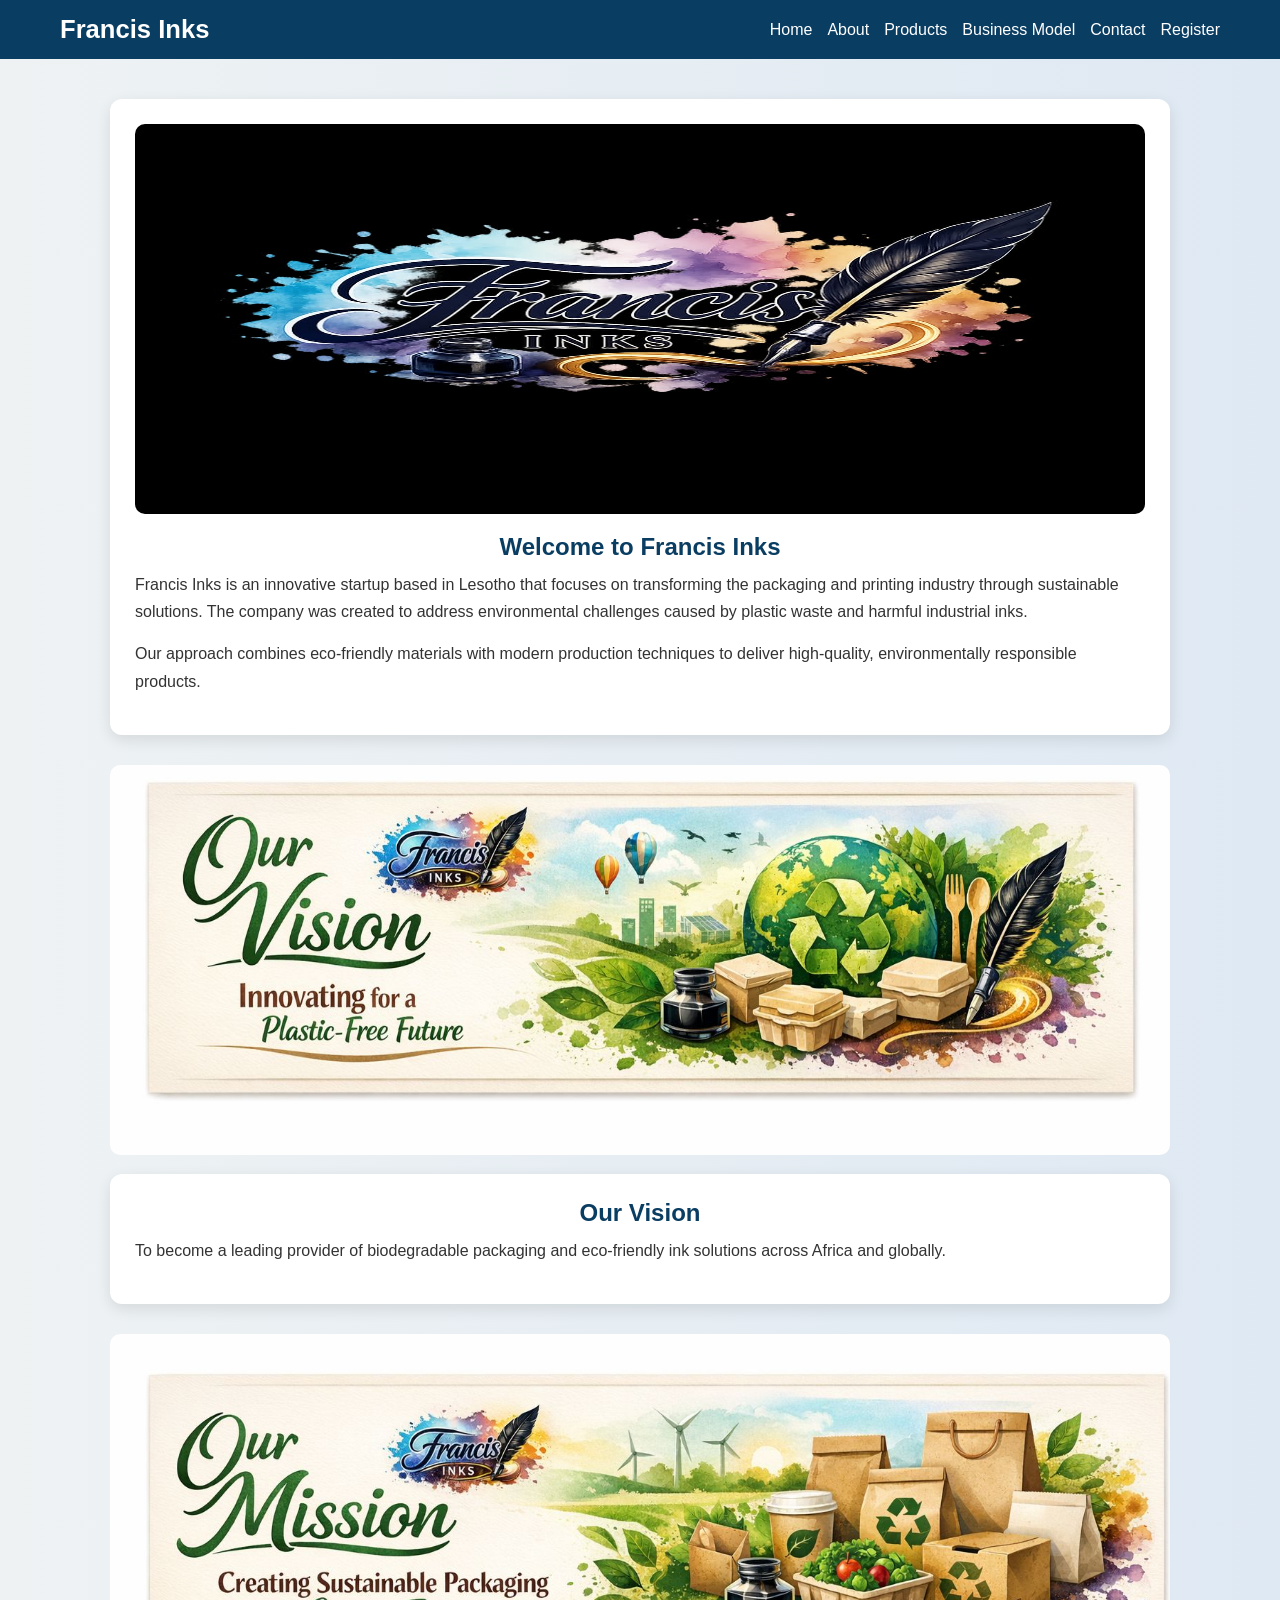
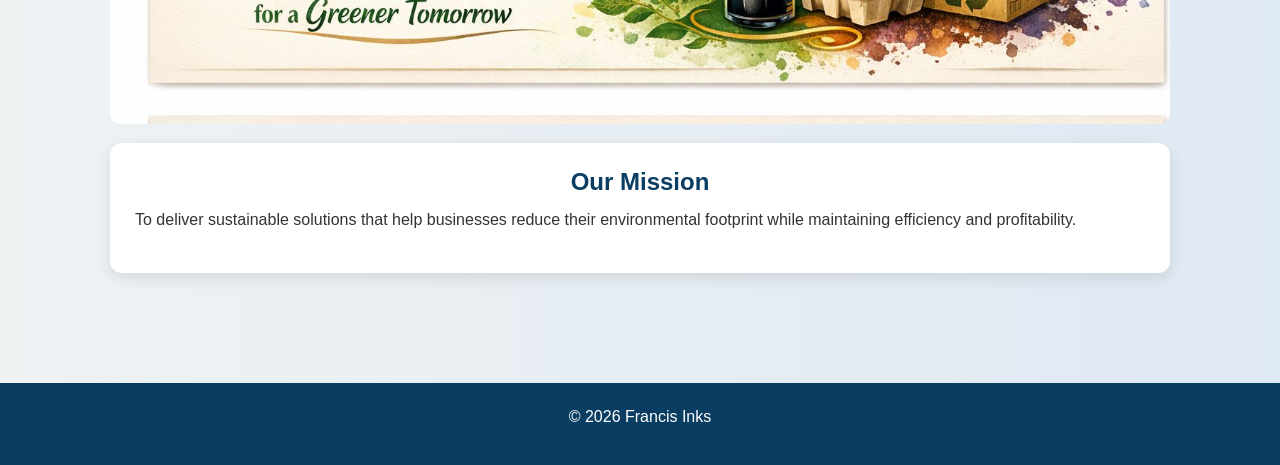
<file: index.html>
<!DOCTYPE html>
<html>
<head>
<title>Francis Inks - Home</title>
<link rel="stylesheet" href="style.css">
</head>

<body>

<header>
<nav class="navbar">
<div class="logo">Francis Inks</div>
<div class="nav-links">
<a href="index.html">Home</a>
<a href="about.html">About</a>
<a href="products.html">Products</a>
<a href="business.html">Business Model</a>
<a href="contact.html">Contact</a>
<a href="registration.html">Register</a>
</div>
</nav>
</header>

<main class="container">

<section>
<img src="wtf.jpeg" alt="Sustainability" height="390" width="600">

<h1>Welcome to Francis Inks</h1>

<p>
Francis Inks is an innovative startup based in Lesotho that focuses on transforming the packaging and printing industry through sustainable solutions. The company was created to address environmental challenges caused by plastic waste and harmful industrial inks.
</p>

<p>
Our approach combines eco-friendly materials with modern production techniques to deliver high-quality, environmentally responsible products.
</p>
</section>
<img src="k33.jpg" alt="my image" height="390" width="640">
<section>
<h2>Our Vision</h2>
<p>
To become a leading provider of biodegradable packaging and eco-friendly ink solutions across Africa and globally.
</p>
</section>

<img src="err.jpg" alt="my image" height="390" width="640">

<section>
<h2>Our Mission</h2>
<p>
To deliver sustainable solutions that help businesses reduce their environmental footprint while maintaining efficiency and profitability.
</p>
</section>

</main>

<footer>
<p>© 2026 Francis Inks</p>
</footer>

</body>
</html>
</file>
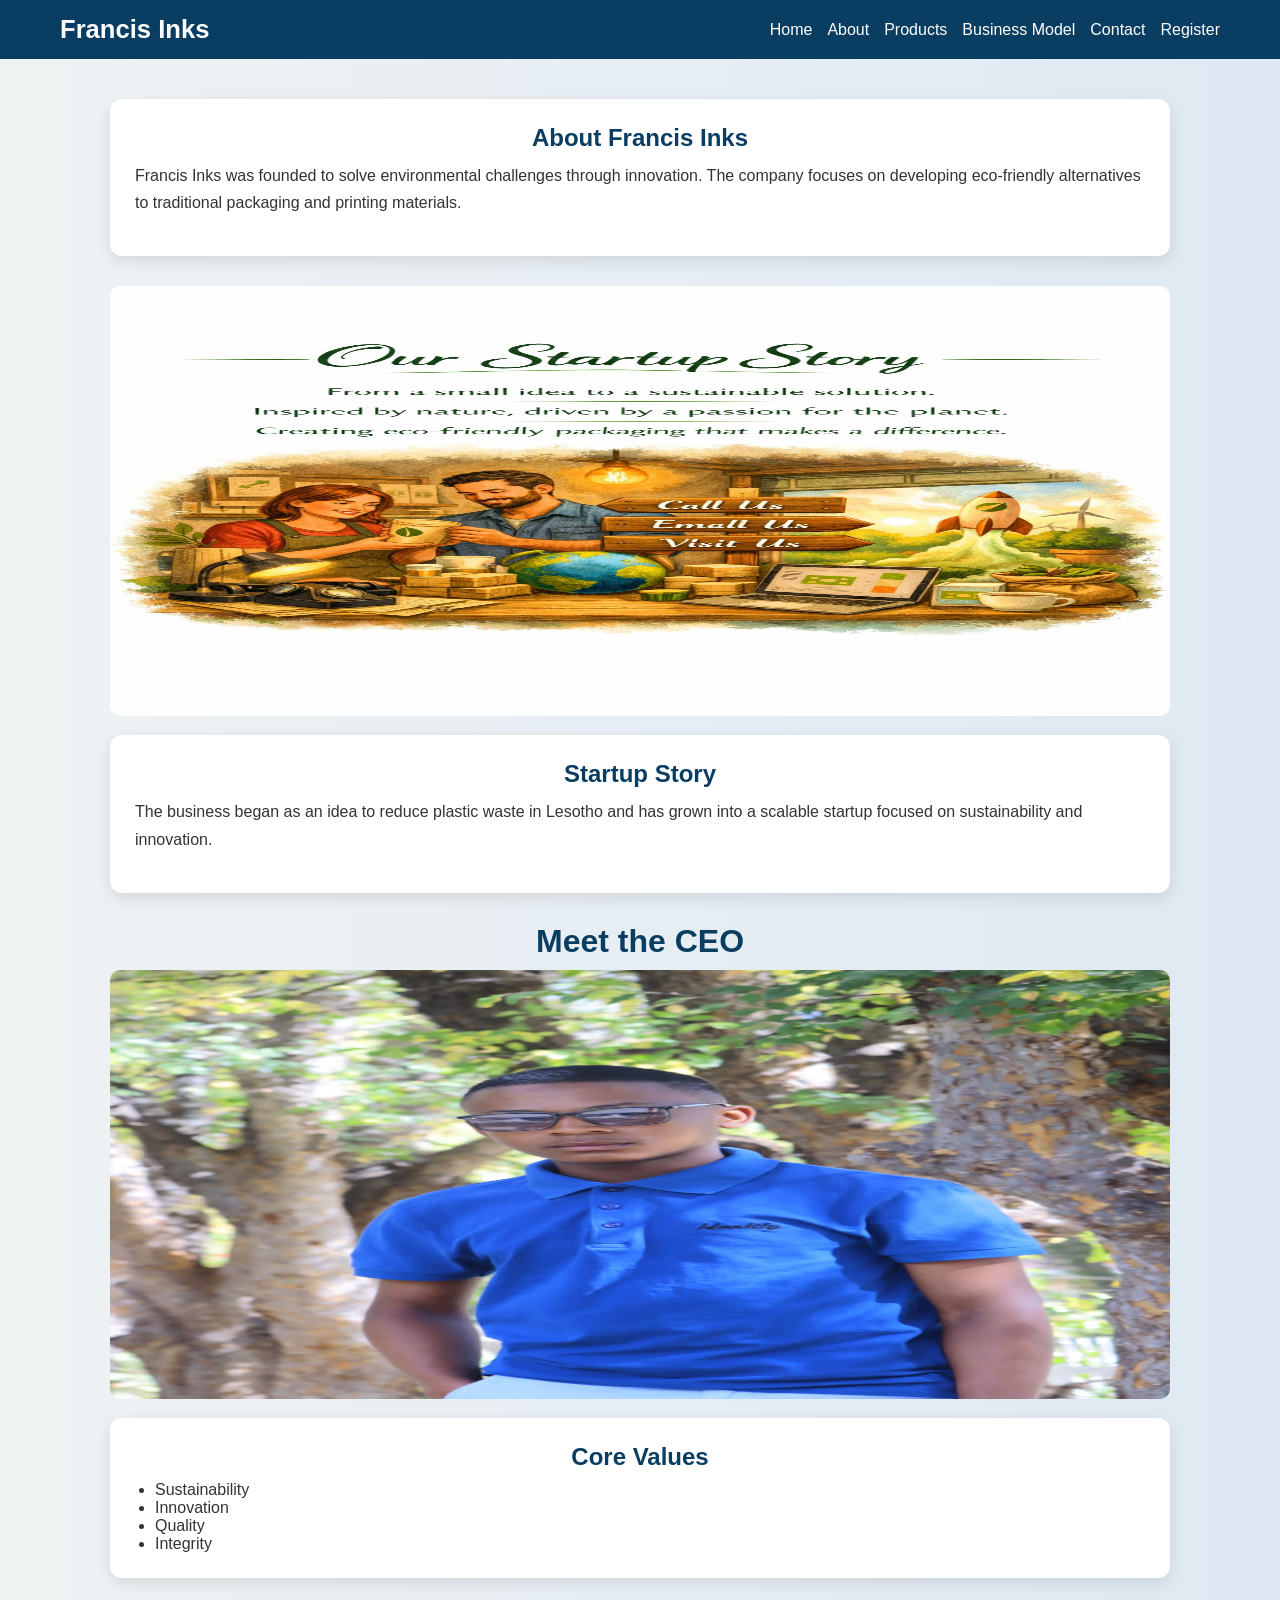
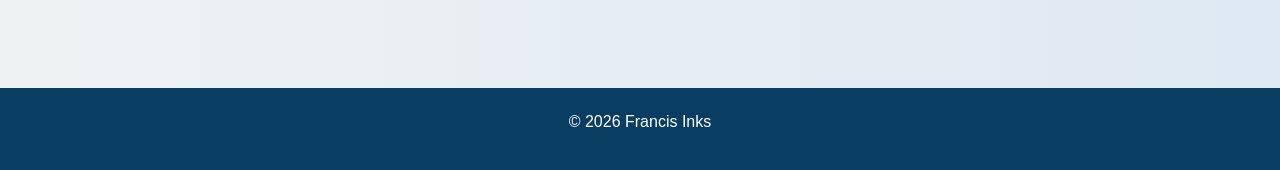
<file: about.html>
<!DOCTYPE html>
<html>
<head>
<title>About</title>
<link rel="stylesheet" href="style.css">
</head>

<body>

<header>
<nav class="navbar">
<div class="logo">Francis Inks</div>
<div class="nav-links">
<a href="index.html">Home</a>
<a href="about.html">About</a>
<a href="products.html">Products</a>
<a href="business.html">Business Model</a>
<a href="contact.html">Contact</a>
<a href="registration.html">Register</a>
</div>
</nav>
</header>

<main class="container">

<section>
<h1>About Francis Inks</h1>

<p>
Francis Inks was founded to solve environmental challenges through innovation. The company focuses on developing eco-friendly alternatives to traditional packaging and printing materials.
</p>
</section>
 <img src="asu.jpeg" alt="my image" height="430" width="600">

<section>
<h2>Startup Story</h2>
<p>
The business began as an idea to reduce plastic waste in Lesotho and has grown into a scalable startup focused on sustainability and innovation.
</p>
</section>

<h1><center>Meet the CEO</center></h1>
<img src="999.jpg" alt="my image" height="429" width="590">

<section>
<h2>Core Values</h2>
<ul>
<li>Sustainability</li>
<li>Innovation</li>
<li>Quality</li>
<li>Integrity</li>
</ul>
</section>

</main>

<footer>
<p>© 2026 Francis Inks</p>
</footer>

</body>
</html>
</file>
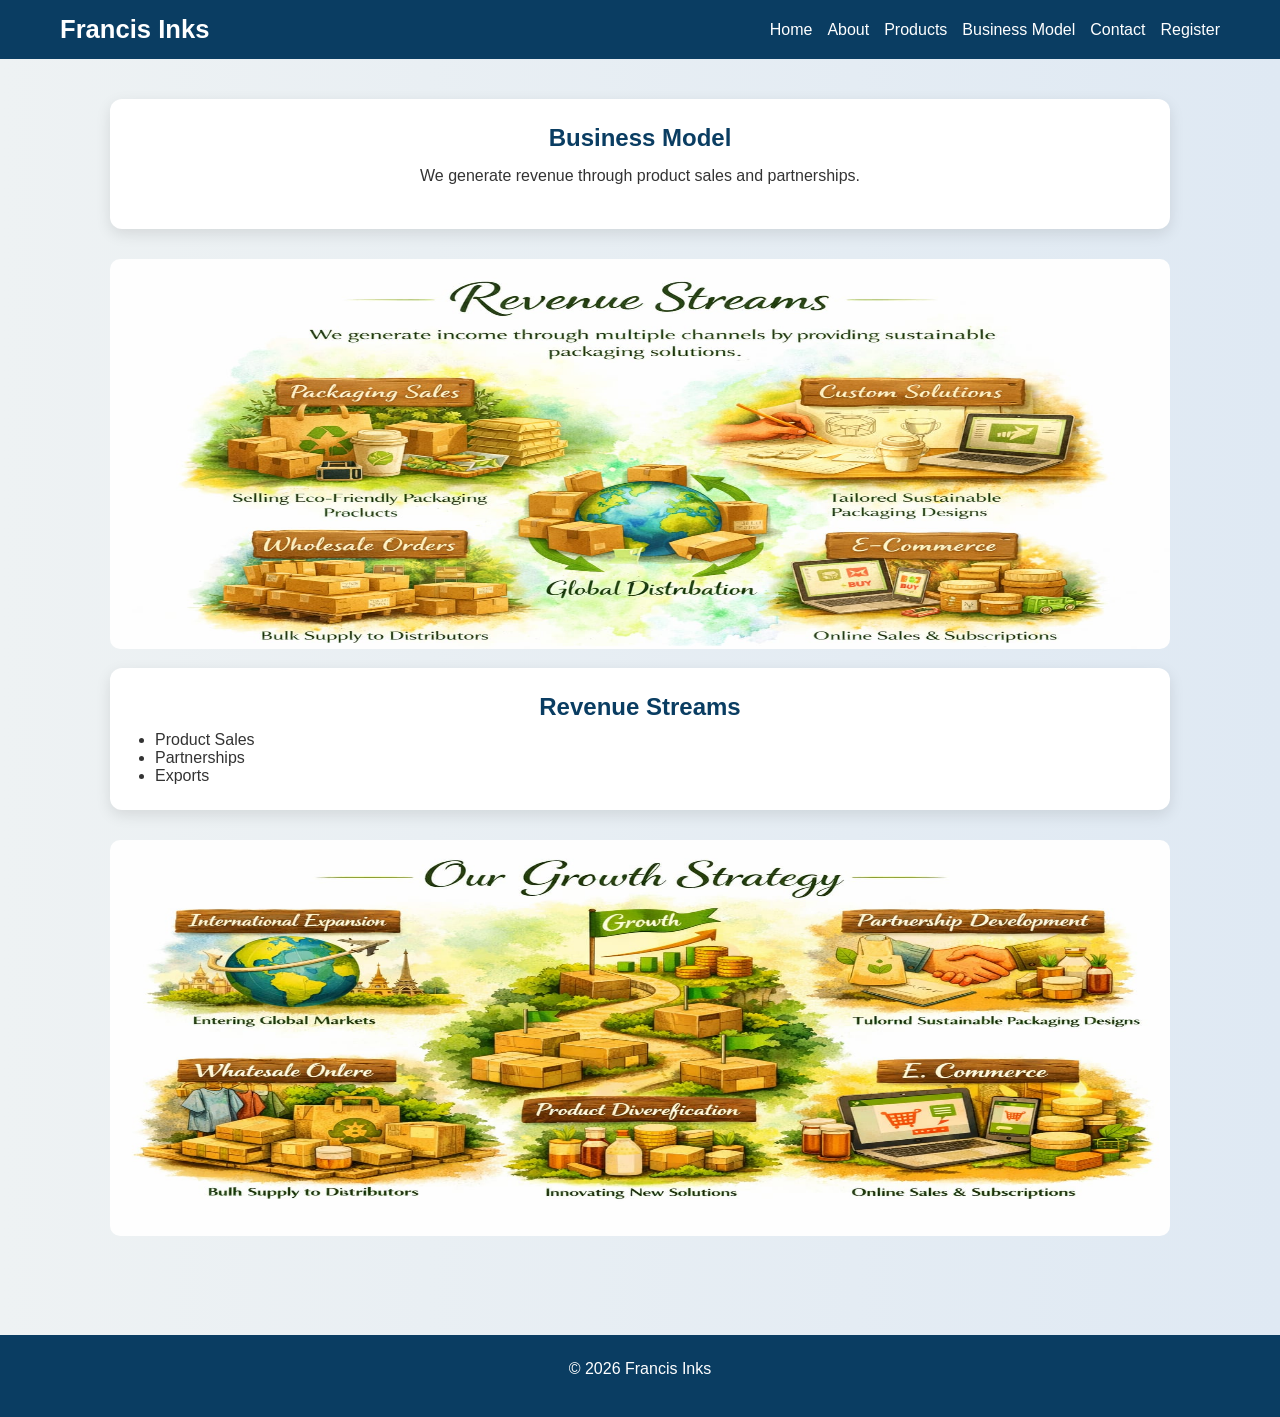
<file: business.html>
<!DOCTYPE html>
<html>
<head>
<title>Business Model</title>
<link rel="stylesheet" href="style.css">
</head>

<body>

<header>
<nav class="navbar">
<div class="logo">Francis Inks</div>
<div class="nav-links">
<a href="index.html">Home</a>
<a href="about.html">About</a>
<a href="products.html">Products</a>
<a href="business.html">Business Model</a>
<a href="contact.html">Contact</a>
<a href="registration.html">Register</a>
</div>
</nav>
</header>

<main class="container">

<section>
<h1>Business Model</h1>

<center><p>We generate revenue through product sales and partnerships.</p></center>

</section>
<img src="1234.jpeg" alt="my image" height="390" width="650">
<section>
<h2>Revenue Streams</h2>
<ul>
<li>Product Sales</li>
<li>Partnerships</li>
<li>Exports</li>
</ul>

</section>
<img src="666.jpeg" alt="my image" height="396" width="640">
</main>

<footer>
<p>© 2026 Francis Inks</p>
</footer>

</body>
</html>
</file>
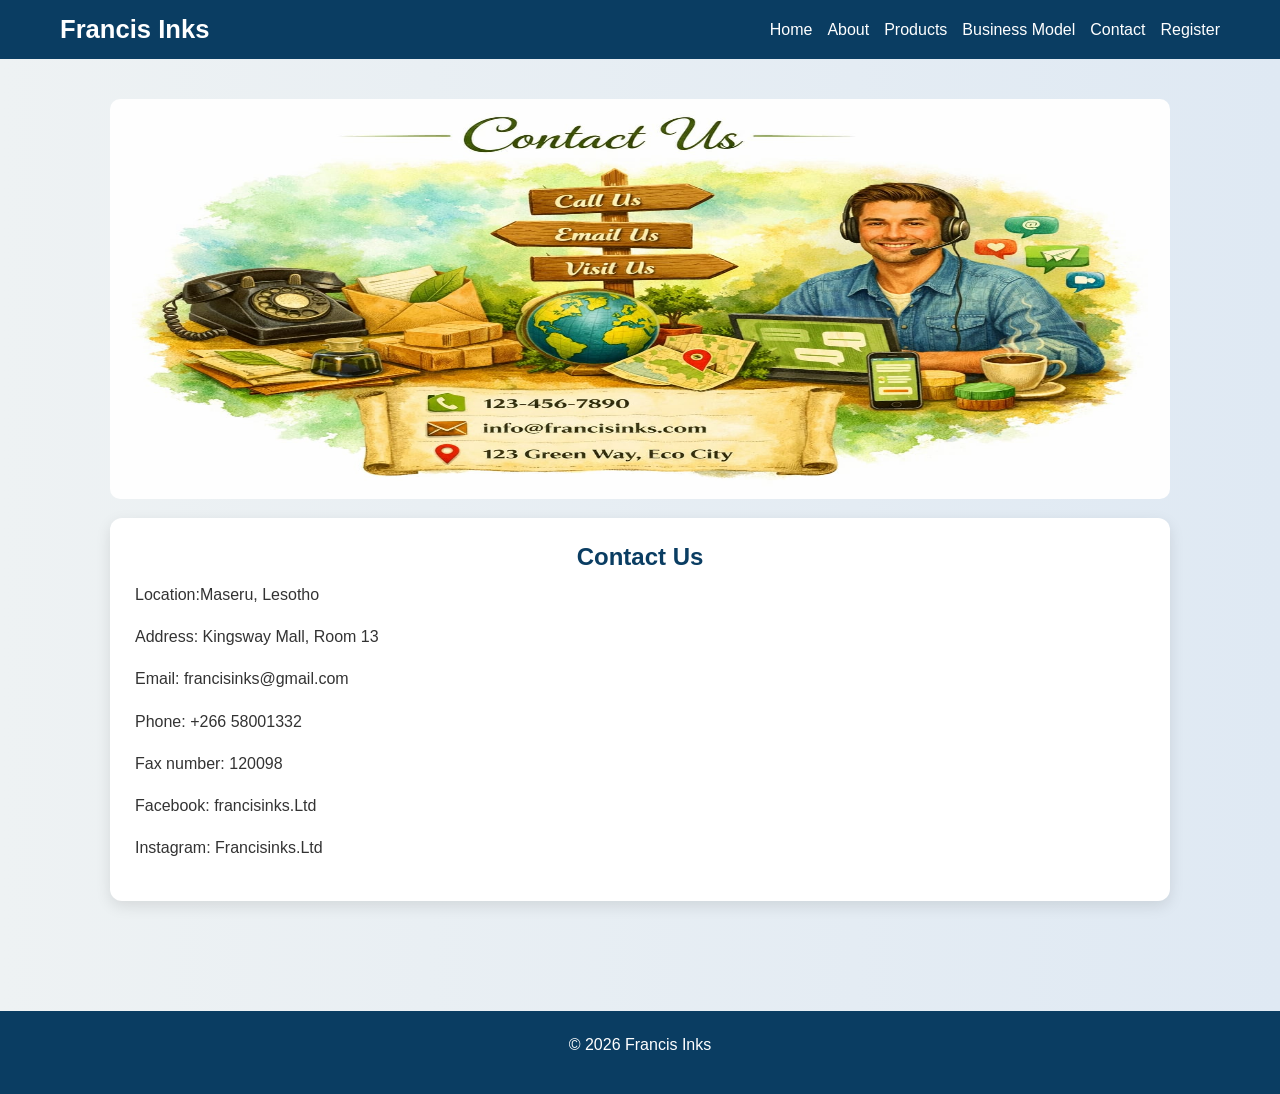
<file: contact.html>
<!DOCTYPE html>
<html>
<head>
<title>Contact</title>
<link rel="stylesheet" href="style.css">
</head>

<body>

<header>
<nav class="navbar">
<div class="logo">Francis Inks</div>
<div class="nav-links">
<a href="index.html">Home</a>
<a href="about.html">About</a>
<a href="products.html">Products</a>
<a href="business.html">Business Model</a>
<a href="contact.html">Contact</a>
<a href="registration.html">Register</a>
</div>
</nav>
</header>

<main class="container">
  <img src="bitch.jpeg" alt="my image" height="400" width="650">
<section>
<h1>Contact Us</h1>
<p>Location:Maseru, Lesotho</p>
<p>Address: Kingsway Mall, Room 13</p>
<p>Email: francisinks@gmail.com</p>
<p>Phone: +266 58001332</p>
<p>Fax number: 120098</p>
<p>Facebook: francisinks.Ltd</p>
<p>Instagram: Francisinks.Ltd</p>
</section>

</main>

<footer>
<p>© 2026 Francis Inks</p>
</footer>

</body>
</html>
</file>
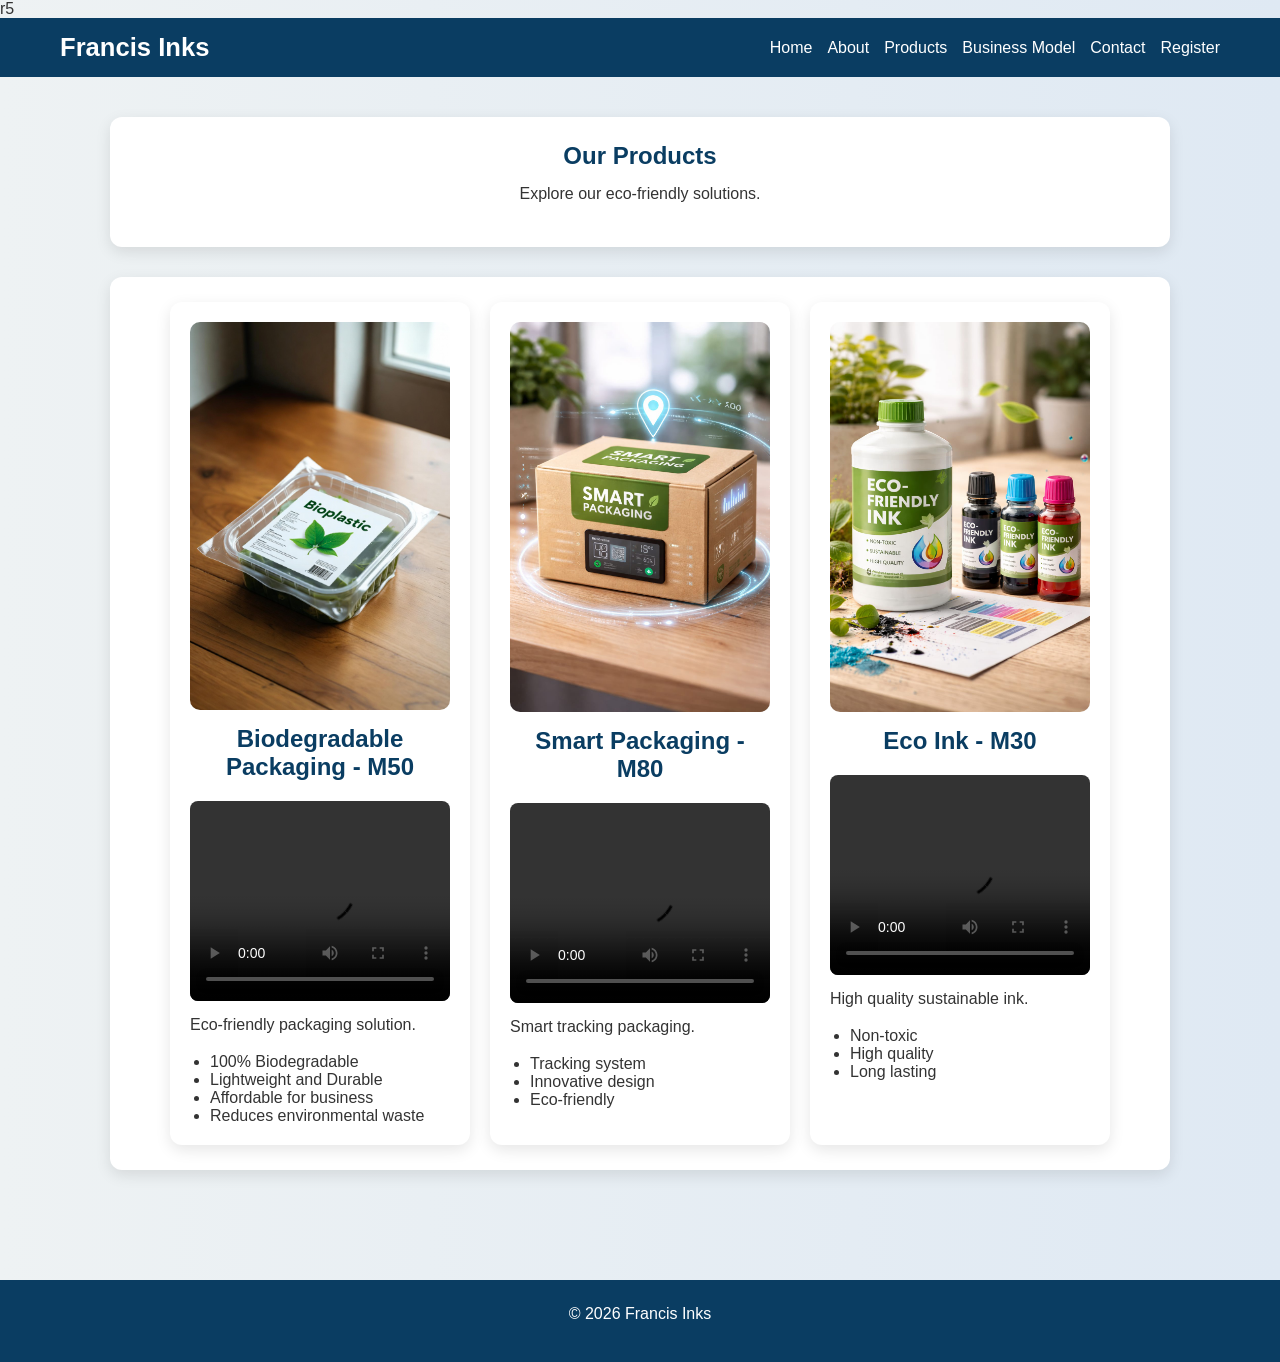
<file: products.html>
r5 <!DOCTYPE html>
<html>
<head>
<title>Products</title>
<link rel="stylesheet" href="style.css">
</head>

<body>

<header>
<nav class="navbar">
<div class="logo">Francis Inks</div>
<div class="nav-links">
<a href="index.html">Home</a>
<a href="about.html">About</a>
<a href="products.html">Products</a>
<a href="business.html">Business Model</a>
<a href="contact.html">Contact</a>
<a href="registration.html">Register</a>
</div>
</nav>
</header>

<main class="container">

<section>
<h1>Our Products</h1>

<center><p>Explore our eco-friendly solutions.</p></center>
</section>

<section class="product-grid">

<div class="product-card">
<img src="image-8.jpg">
<h2>Biodegradable Packaging - M50</h2>
<video width="240" height="200" controls>
    <source src="aqq.mp4.mp4">
</video>
<p>Eco-friendly packaging solution.</p>
<ul>
    <li>100% Biodegradable</li>
    <li>Lightweight and Durable</li>
    <li>Affordable for business</li>
    <li>Reduces environmental waste</li>
</ul>
</div>

<div class="product-card">
<img src="777.jpeg">
<h2>Smart Packaging - M80</h2>
<video width="240" height="200" controls>
<source src="niggah.mp4.mp4">
</video>
<p>Smart tracking packaging.</p>
<ul>
<li>Tracking system</li>
<li>Innovative design</li>
<li>Eco-friendly</li>
</ul>
</div>

<div class="product-card">
<img src="555.jpeg">
<h2>Eco Ink - M30</h2>
<video width="240" height="200" controls>
<source src="senzo.mp4.mp4">

  </video>
<p>High quality sustainable ink.</p>
<ul>
<li>Non-toxic</li>
<li>High quality</li>
<li>Long lasting</li>
</ul>
</div>

</section>

</main>

<footer>
<p>© 2026 Francis Inks</p>
</footer>

</body>
</html>
</file>
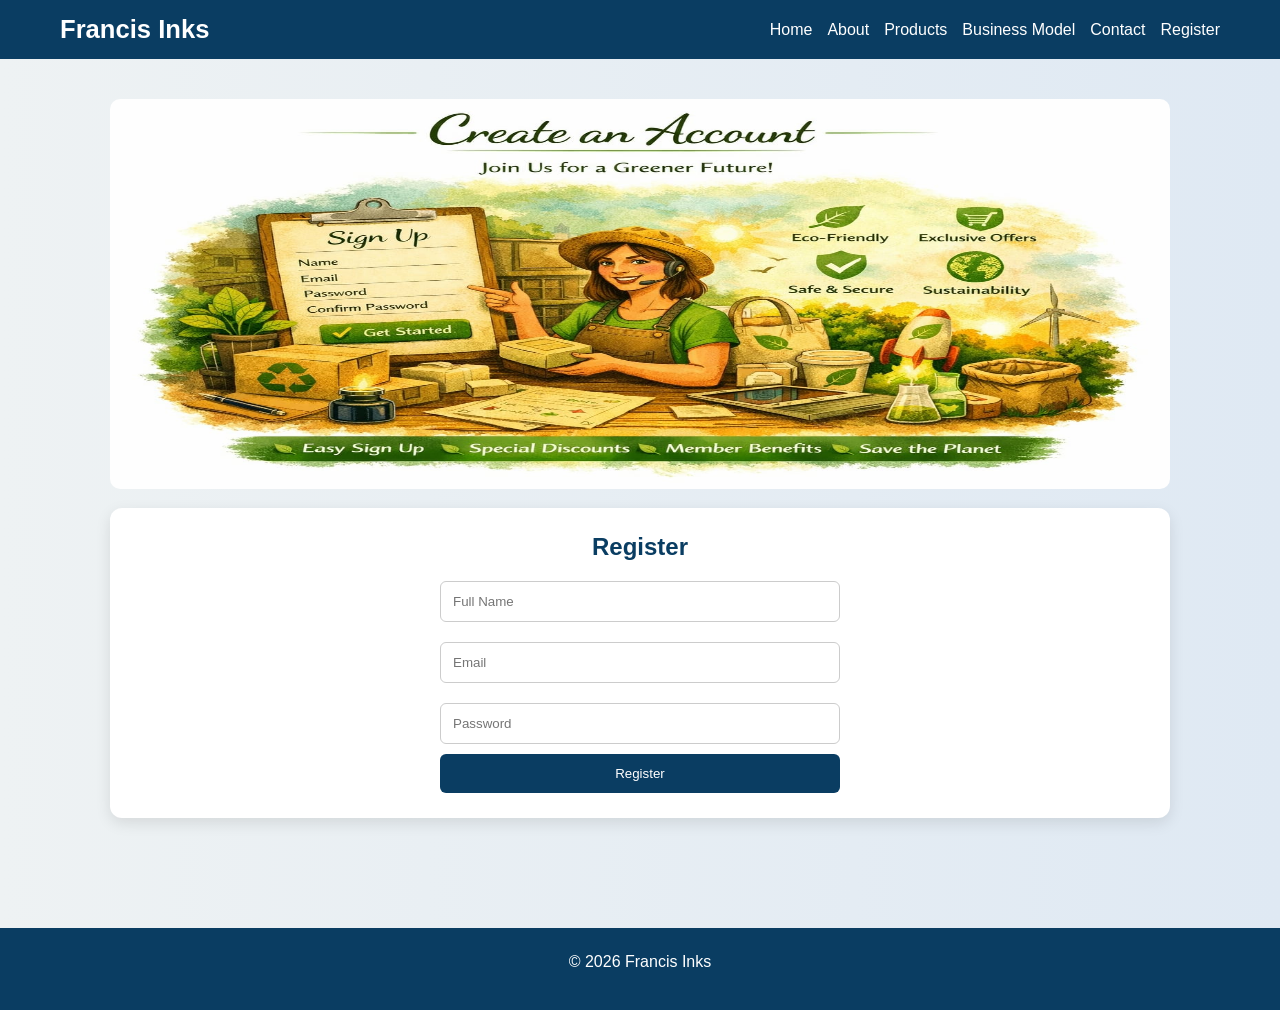
<file: registration.html>
<!DOCTYPE html>
<html>
<head>
<title>Register</title>
<link rel="stylesheet" href="style.css">
</head>

<body>

<header>
<nav class="navbar">
<div class="logo">Francis Inks</div>
<div class="nav-links">
<a href="index.html">Home</a>
<a href="about.html">About</a>
<a href="products.html">Products</a>
<a href="business.html">Business Model</a>
<a href="contact.html">Contact</a>
<a href="registration.html">Register</a>
</div>
</nav>
</header>

<main class="container">
<img src="bitch 2.jpeg" alt="my image" height="390" width="650">
<section>
<h1>Register</h1>
<form>
<input type="text" placeholder="Full Name">
<input type="email" placeholder="Email">
<input type="password" placeholder="Password">
<button>Register</button>
</form>
</section>

</main>

<footer>
<p>© 2026 Francis Inks</p>
</footer>

</body>
</html>
</file>
<file: style.css>
/* RESET */
* {
    margin: 0;
    padding: 0;
    box-sizing: border-box;
}

/* BODY */
body {
    font-family: 'Segoe UI', Tahoma, Geneva, Verdana, sans-serif;
    background: linear-gradient(to right, #eef2f3, #dfe9f3);
    color: #333;
}

/* NAVBAR */
header {
    background-color: #0a3d62;
    position: sticky;
    top: 0;
    z-index: 1000;
}

.navbar {
    max-width: 1200px;
    margin: auto;
    display: flex;
    justify-content: space-between;
    align-items: center;
    padding: 15px 20px;
}

/* LOGO */
.logo {
    font-size: 1.6em;
    font-weight: bold;
    color: white;
    transition: 0.3s;
}

.logo:hover {
    color: #f1c40f;
    cursor: pointer;
}

/* NAV LINKS */
.nav-links {
    display: flex;
    flex-wrap: wrap;
}

.nav-links a {
    color: white;
    text-decoration: none;
    margin-left: 15px;
    font-weight: 500;
    position: relative;
    transition: 0.3s;
}

/* HOVER EFFECT (underline animation) */
.nav-links a::after {
    content: "";
    width: 0%;
    height: 2px;
    background: #f1c40f;
    position: absolute;
    bottom: -5px;
    left: 0;
    transition: 0.3s;
}

.nav-links a:hover::after {
    width: 100%;
}

.nav-links a:hover {
    color: #f1c40f;
}

/* CONTAINER */
.container {
    max-width: 1100px;
    margin: auto;
    padding: 40px 20px;
}

/* SECTIONS */
section {
    background: white;
    padding: 25px;
    margin-bottom: 30px;
    border-radius: 12px;
    box-shadow: 0px 5px 15px rgba(0,0,0,0.1);
    transition: 0.3s;
}

section:hover {
    transform: translateY(-5px);
}

/* HEADINGS */
h1, h2, h3 {
    color: #0a3d62;
    margin-bottom: 10px;
    text-align: center;
}

p {
    line-height: 1.7;
    margin-bottom: 15px;
}

/* IMAGES */
img {
    width: 100%;
    border-radius: 10px;
    margin-bottom: 15px;
    transition: 0.3s;
}

img:hover {
    transform: scale(1.02);
}

/* PRODUCT GRID */
.product-grid {
    display: flex;
    gap: 20px;
    flex-wrap: wrap;
    justify-content: center;
}

/* PRODUCT CARD */
.product-card {
    width: 300px;
    background: white;
    border-radius: 12px;
    padding: 20px;
    box-shadow: 0px 5px 15px rgba(0,0,0,0.1);
    transition: 0.3s;
}

.product-card:hover {
    transform: translateY(-10px);
}

/* VIDEO */
video {
    width: 100%;
    border-radius: 8px;
    margin: 10px 0;
}

/* LISTS */
ul {
    padding-left: 20px;
}

/* FORM */
form {
    display: flex;
    flex-direction: column;
    max-width: 400px;
    margin: auto;
}

input {
    padding: 12px;
    margin: 10px 0;
    border-radius: 6px;
    border: 1px solid #ccc;
    transition: 0.3s;
}

input:focus {
    border-color: #0a3d62;
    outline: none;
    box-shadow: 0 0 5px rgba(10,61,98,0.3);
}

/* BUTTON */
button {
    padding: 12px;
    background: #0a3d62;
    color: white;
    border: none;
    border-radius: 6px;
    cursor: pointer;
    transition: 0.3s;
}

button:hover {
    background: #1e5f8a;
    transform: scale(1.05);
}

/* FOOTER */
footer {
    text-align: center;
    padding: 20px;
    background: #0a3d62;
    color: white;
    margin-top: 40px;
}

/* RESPONSIVE DESIGN */
@media (max-width: 768px) {

    .navbar {
        flex-direction: column;
        align-items: center;
    }

    .nav-links {
        justify-content: center;
        margin-top: 10px;
    }

    .product-grid {
        flex-direction: column;
        align-items: center;
    }
}
</file>
